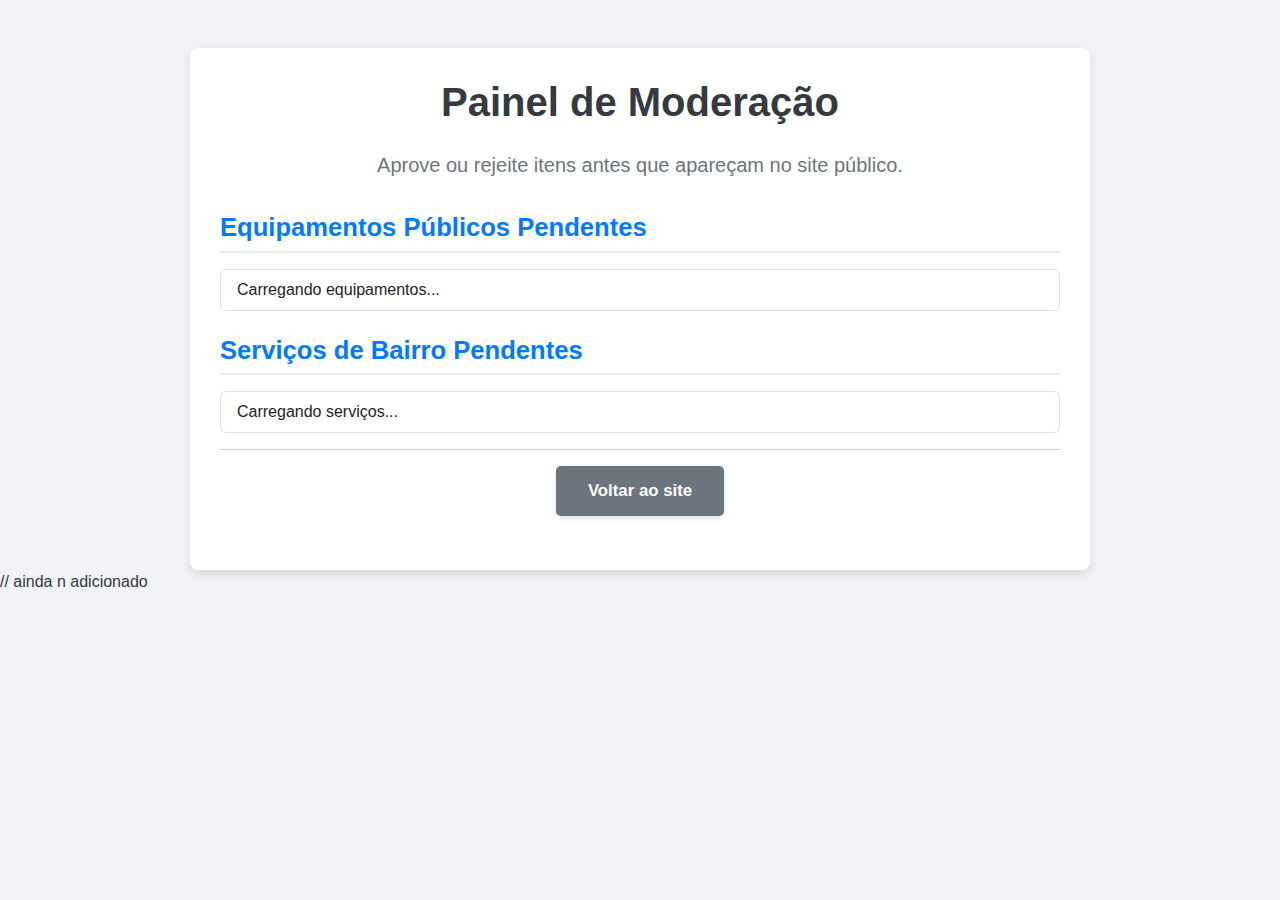
<file: public/adm.html>
<!DOCTYPE html>
<html lang="pt-BR">
<head>
    <meta charset="UTF-8">
    <meta name="viewport" content="width=device-width, initial-scale=1.0">
    <title>Área de Administração - Moderação</title>
    <link rel="stylesheet" href="./assets/css/base.css">
    <link rel="stylesheet" href="./assets/css/adm.css"> 
</head>
<body>
    <div class="admin-container container mt-5">
        <h1>Painel de Moderação</h1>
        <p class="lead">Aprove ou rejeite itens antes que apareçam no site público.</p>

        <section class="admin-section mt-4">
            <h2>Equipamentos Públicos Pendentes</h2>
            <ul id="pendingEquipamentosList" class="list-group">
                <li class="list-group-item">Carregando equipamentos...</li>
            </ul>
        </section>

        <section class="admin-section mt-4">
            <h2>Serviços de Bairro Pendentes</h2>
            <ul id="pendingServicosList" class="list-group">
                <li class="list-group-item">Carregando serviços...</li>
            </ul>
        </section>

        <hr>
        <div class="text-center mb-4">
            <a href="proncovo.html" class="btn btn-secondary">Voltar ao site</a>
        </div>
    </div>

    <script src="https://cdn.jsdelivr.net/npm/bootstrap@5.3.0/dist/js/bootstrap.bundle.min.js"></script>
    <script src="./assets/js/adm.js"></script> // ainda n adicionado
    </body>
</html>
</file>
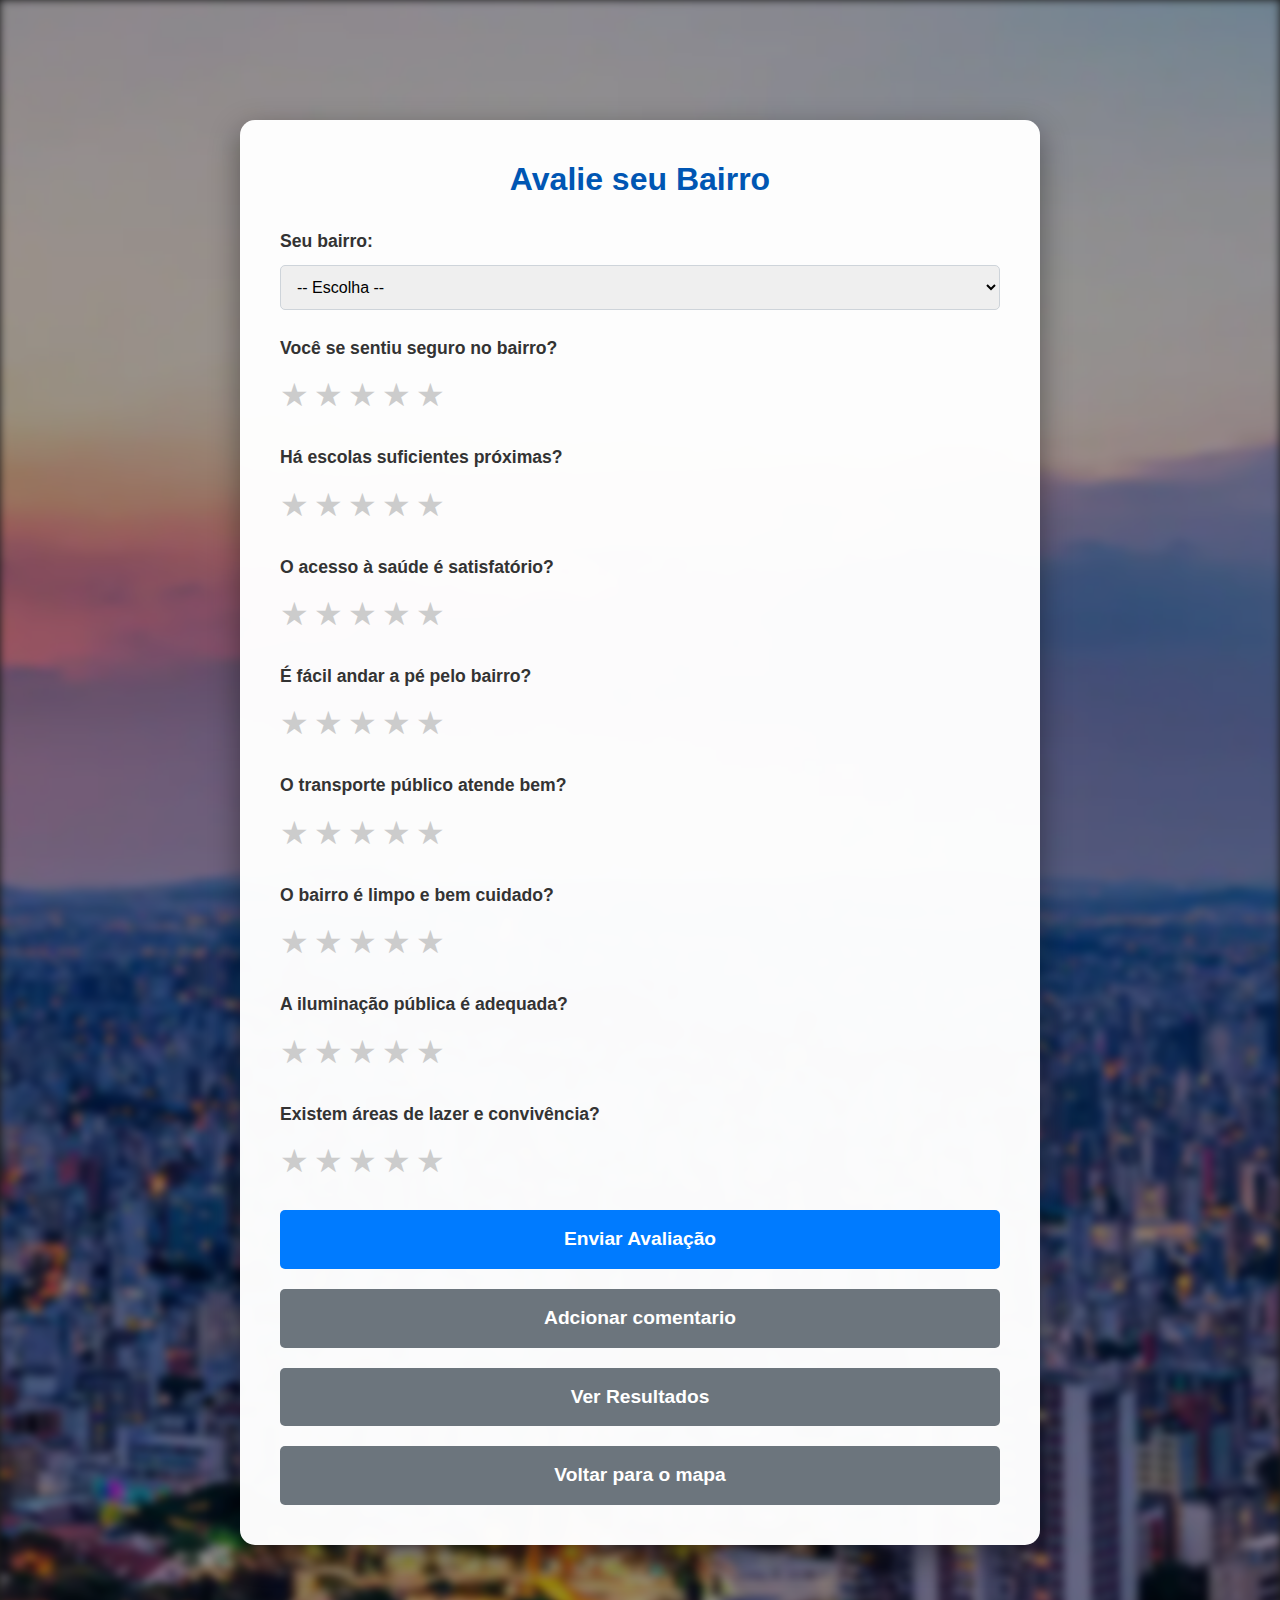
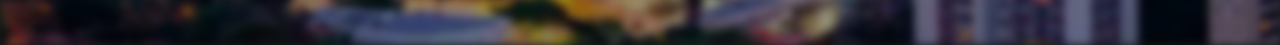
<file: public/avaliacao.html>
<!DOCTYPE html>
<html lang="pt-BR">
<head>
  <meta charset="UTF-8">
  <meta name="viewport" content="width=device-width, initial-scale=1.0">
  <title>Avaliação de Bairros</title>
  <link rel="stylesheet" href="./assets/css/base.css">
  <link rel="stylesheet" href="./assets/css/avaliacao.css">
</head>
<body>
  <div class="container">
    <h2>Avalie seu Bairro</h2>
    
    <!-- Formulário principal -->
    <form id="quiz-form">
      <!-- Seleciona o bairro -->
      <div class="form-group">
        <label>Seu bairro:</label>
        <select id="bairro" required>
          <option value="">-- Escolha --</option>
          <option value="Primeiro de Maio">Primeiro de maio</option>
          <option value="Padre Eustaquio">Padre Eustaquio</option>
          <option value="São Gabriel">São Gabriel</option>
          <option value="Santa Tereza">Santa Tereza</option>
          <option value="Prado">Prado</option>
          <option value="Savassi">Savassi</option>
          <option value="Barreiro de baixo">Barreiro de baixo</option>
          <option value="Santa Amelia">Santa Amelia</option>
          <option value="Mantiquera">Mantiquera</option>
        </select>
      </div>

      <!-- Aqui vão aparecer as perguntas -->
      <div id="quizContainer"></div>
      
      <!-- Botão para enviar -->
      <button type="submit">Enviar Avaliação</button>
      
      <!-- Mensagem de status -->
      <div id="mensagem"></div>
    </form>

    <!-- Link para ver os comentarios -->
    <a href="comentario.html" class="botao-resumo">Adcionar comentario</a>
    
    <!-- Link para ver os resultados -->
    <a href="resumoaval.html" class="botao-resumo">Ver Resultados</a>

    <!-- Botão para voltar ao mapa -->
    <a href="mapa.html" class="botao-resumo">Voltar para o mapa</a>
  </div>

  <script src="./assets/js/avaliacao.js"></script>
</body>
</html>
</file>
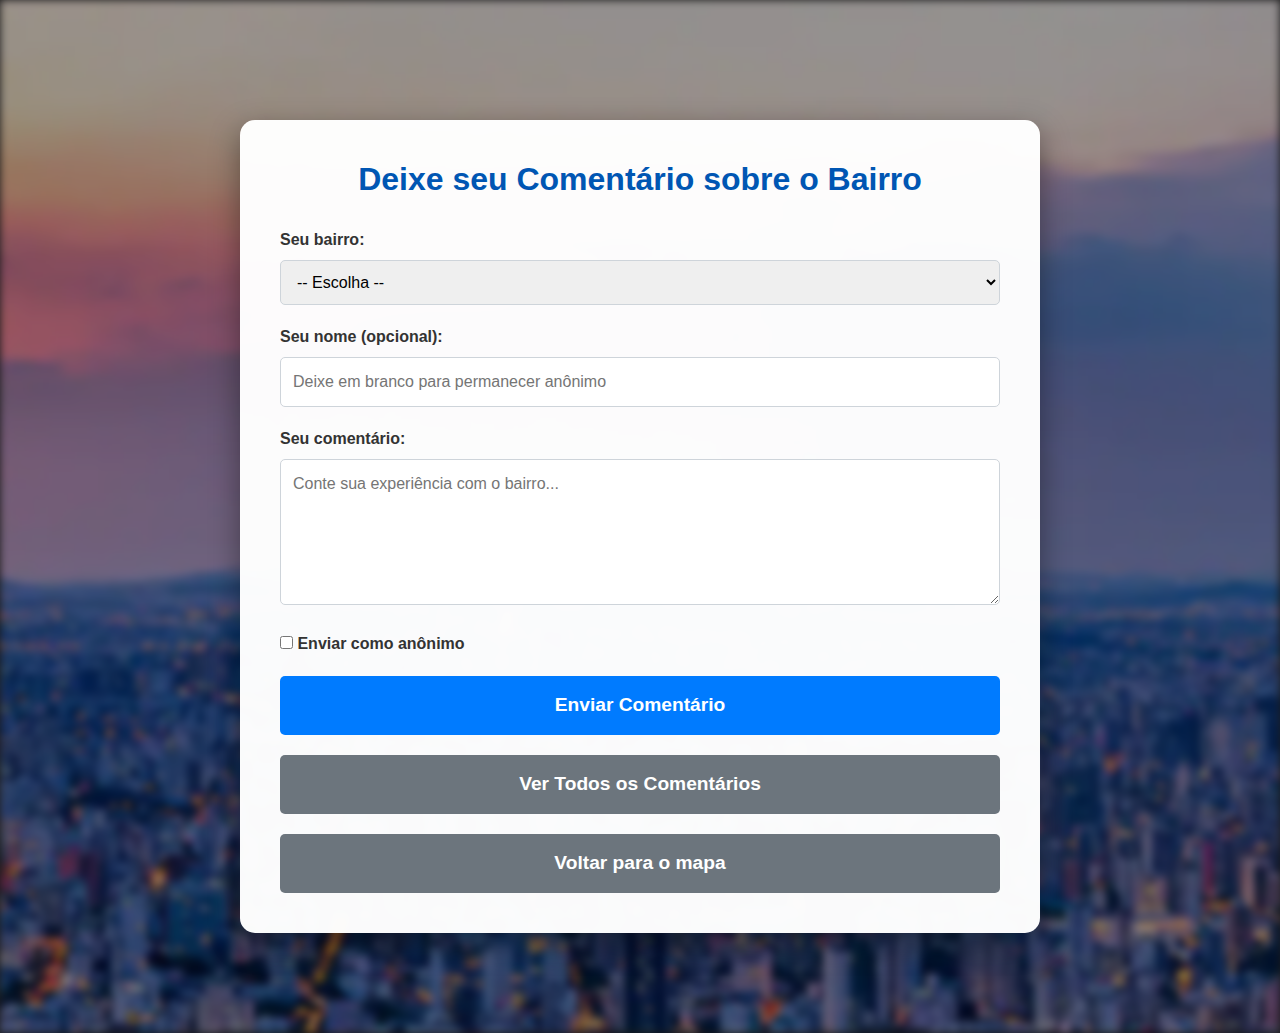
<file: public/comentario.html>
<!DOCTYPE html>
<html lang="pt-BR">
<head>
  <meta charset="UTF-8">
  <meta name="viewport" content="width=device-width, initial-scale=1.0">
  <title>Avaliação de Bairros - Comentários</title>
  <link rel="stylesheet" href="./assets/css/base.css">
  <link rel="stylesheet" href="./assets/css/comentarios.css">
</head>
<body>
  <div class="container">
    <h2>Deixe seu Comentário sobre o Bairro</h2>
    
    <form id="comentario-form">
      <div class="form-group">
        <label>Seu bairro:</label>
        <select id="bairro" required>
         <option value="">-- Escolha --</option>
          <option value="Primeiro de Maio">Primeiro de maio</option>
          <option value="Padre Eustaquio">Padre Eustaquio</option>
          <option value="São Gabriel">São Gabriel</option>
          <option value="Santa Tereza">Santa Tereza</option>
          <option value="Prado">Prado</option>
          <option value="Savassi">Savassi</option>
          <option value="Barreiro de baixo">Barreiro de baixo</option>
          <option value="Santa Amelia">Santa Amelia</option>
          <option value="Mantiquera">Mantiquera</option>
        </select>
      </div>

      <div class="form-group">
        <label for="nome">Seu nome (opcional):</label>
        <input type="text" id="nome" placeholder="Deixe em branco para permanecer anônimo">
      </div>

      <div class="form-group">
        <label for="comentario">Seu comentário:</label>
        <textarea id="comentario" rows="5" required placeholder="Conte sua experiência com o bairro..."></textarea>
      </div>

      <div class="form-group">
        <label>
          <input type="checkbox" id="anonimo"> Enviar como anônimo
        </label>
      </div>
      
      <button type="submit">Enviar Comentário</button>
      
      <div id="mensagem"></div>
    </form>
    
    <a href="resumo.html" class="botao-resumo">Ver Todos os Comentários</a>

    <!-- Botão para voltar ao mapa -->
    <a href="mapa.html" class="botao-resumo">Voltar para o mapa</a>
  </div>

  <script src="./assets/js/comentario.js"></script>
</body>
</html>
</file>
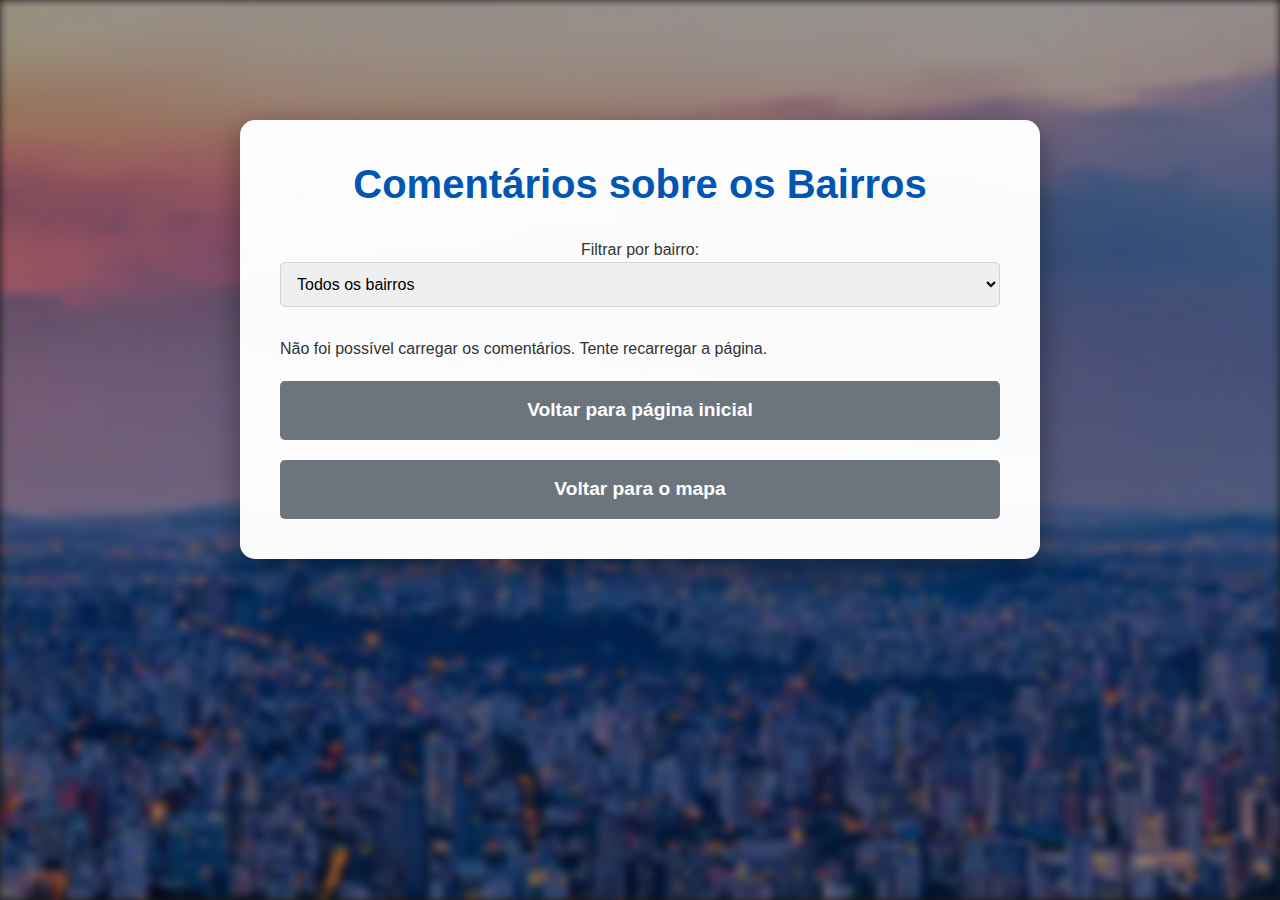
<file: public/resumo.html>
<!DOCTYPE html>
<html lang="pt-BR">
<head>
  <meta charset="UTF-8">
  <meta name="viewport" content="width=device-width, initial-scale=1.0">
  <title>Comentários sobre Bairros</title>
  <link rel="stylesheet" href="./assets/css/base.css">
  <link rel="stylesheet" href="./assets/css/comentarios.css">
</head>
<body>
  <div class="container">
    <h1>Comentários sobre os Bairros</h1>
    
    <div id="filtros">
      <label for="filtro-bairro">Filtrar por bairro:</label>
      <select id="filtro-bairro">
        <option value="">Todos os bairros</option>
        <option value="Primeiro de Maio">Primeiro de maio</option>
        <option value="Padre Eustaquio">Padre Eustaquio</option>
        <option value="São Gabriel">São Gabriel</option>
        <option value="Santa Tereza">Santa Tereza</option>
        <option value="Prado">Prado</option>
        <option value="Savassi">Savassi</option>
        <option value="Barreiro de baixo">Barreiro de baixo</option>
        <option value="Santa Amelia">Santa Amelia</option>
        <option value="Mantiquera">Mantiquera</option>
      </select>
    </div>
    
    <div id="resumo"></div>
    
    <a href="proncovo.html" class="botao-resumo">Voltar para página inicial</a>

    <a href="mapa.html" class="botao-resumo">Voltar para o mapa</a>

  
  </div>

  <script src="./assets/js/resumo.js"></script>
</body>
</html>
</file>
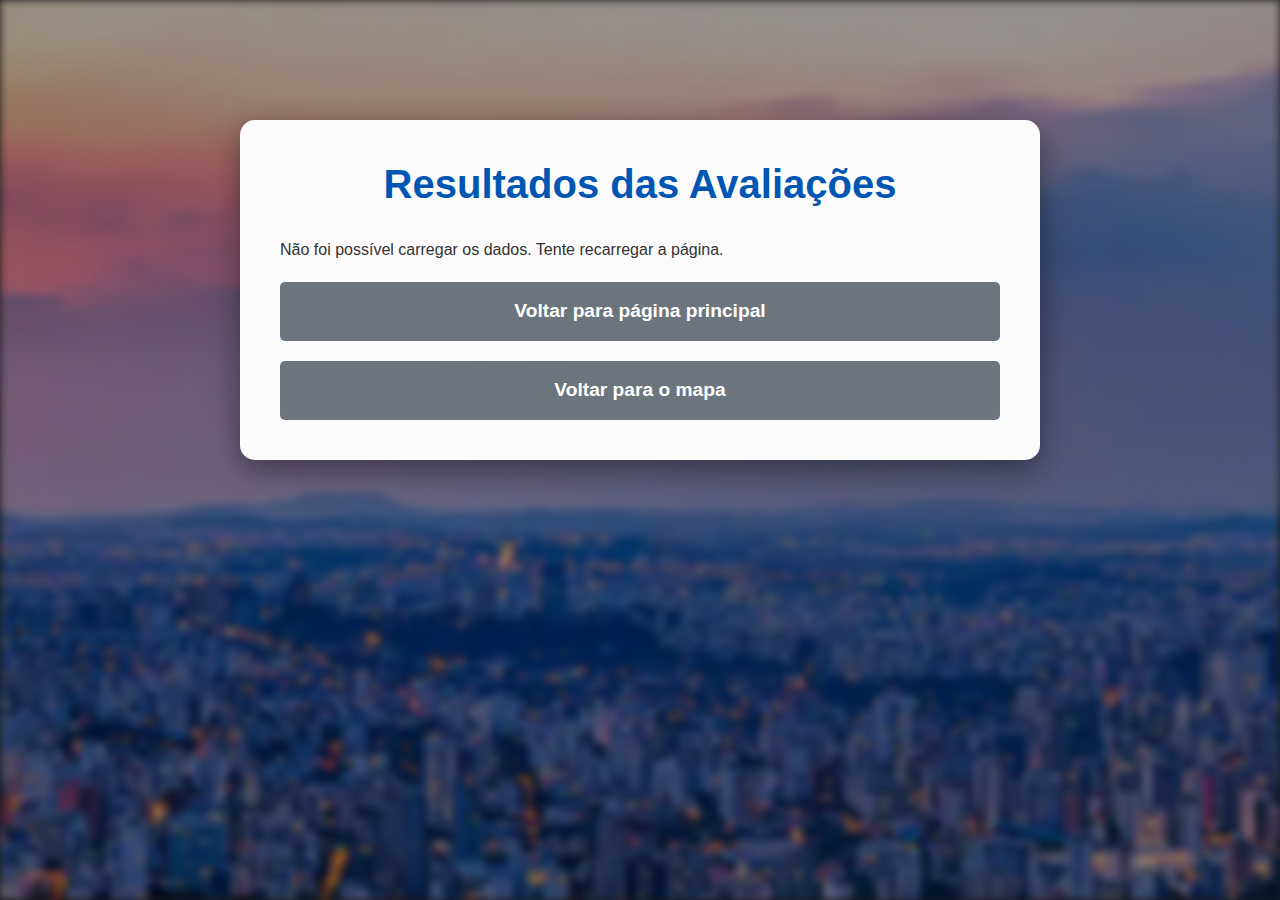
<file: public/resumoaval.html>
<!DOCTYPE html>
<html lang="pt-BR">
<head>
  <meta charset="UTF-8">
  <meta name="viewport" content="width=device-width, initial-scale=1.0">
  <title>Resultados das Avaliações</title>
  <link rel="stylesheet" href="./assets/css/base.css">
  <link rel="stylesheet" href="./assets/css/avaliacao.css">
</head>
<body>
  <div class="container">
    <h1>Resultados das Avaliações</h1>
    
    <div id="resumo"></div>

    <a href="proncovo.html" class="botao-resumo">Voltar para página principal</a>

     <a href="mapa.html" class="botao-resumo">Voltar para o mapa</a>
  </div>

  <script src="./assets/js/resumoaval.js"></script>
</body>
</html>
</file>
<file: public/assets/css/adm.css>
/* assets/css/admin.css */
@import url("./base.css");

body {

    background-color: #f0f2f5; /* Um fundo um pouco diferente para a área de ADM */
}

.admin-container {
    background-color: #ffffff;
    padding: 30px;
    border-radius: 8px;
    box-shadow: 0 4px 10px rgba(0,0,0,0.1);
    max-width: 900px; /* Largura um pouco maior */
}

h1 {
    color: #343a40;
    text-align: center;
    margin-bottom: 1.5rem;
}

.lead {
    text-align: center;
    color: #6c757d;
    margin-bottom: 2rem;
}

.admin-section h2 {
    color: #007bff;
    font-size: 1.6rem;
    margin-bottom: 1rem;
    border-bottom: 2px solid #e9ecef;
    padding-bottom: 8px;
}

.admin-list-item {
    display: flex;
    justify-content: space-between;
    align-items: center;
    padding: 10px 15px;
    border: 1px solid #e9ecef;
    border-radius: 5px;
    margin-bottom: 10px;
    background-color: #fefefe;
    font-size: 0.95rem;
    color: #495057;
}

.admin-list-item span {
    flex-grow: 1; /* Permite que o texto ocupe o espaço */
    margin-right: 15px;
    word-break: break-word; /* Quebra palavras longas */
}

.admin-actions .btn {
    margin-left: 8px;
    padding: 5px 10px;
    font-size: 0.85rem;
}

.alert-info, .alert-danger {
    margin-top: 15px;
    padding: 10px;
    border-radius: 5px;
}

/* Responsividade básica */
@media (max-width: 768px) {
    .admin-container {
        padding: 20px;
    }
    .admin-list-item {
        flex-direction: column;
        align-items: flex-start;
    }
    .admin-list-item span {
        margin-bottom: 10px;
        margin-right: 0;
    }
    .admin-actions {
        width: 100%;
        display: flex;
        justify-content: space-around;
    }
    .admin-actions .btn {
        flex-grow: 1;
        margin: 0 5px;
    }
}
</file>
<file: public/assets/css/avaliacao.css>
/* Importa a base de estilos do site */
@import url("./base.css");

/* --- ESTILO GLOBAL E FUNDO DA PÁGINA --- */
body {
    position: relative;
    background-color: #1a1a1a;
    color: #f0f0f0;
    padding-top: 80px; /* Espaço para o header fixo */
    padding-bottom: 60px; /* Espaço para o footer */
    min-height: 100vh;
    box-sizing: border-box;
}

body::before {
    content: '';
    position: absolute;
    top: 0; left: 0; right: 0; bottom: 0;
    z-index: -1;
    background-image: url('../images/fundo-bh.webp');
    background-size: cover;
    background-position: center center;
    filter: blur(4px) brightness(0.6);
}

header {
    position: fixed;
    width: 100%;
    top: 0;
    z-index: 1000;
    background-color: rgba(26, 26, 26, 0.8);
    backdrop-filter: blur(10px);
}

/* --- CONTAINER PRINCIPAL (ESTILO CARD) --- */
.container {
    max-width: 800px;
    margin: 40px auto;
    padding: 40px;
    background-color: rgba(255, 255, 255, 0.98);
    color: #333;
    border-radius: 15px;
    box-shadow: 0 10px 30px rgba(0, 0, 0, 0.4);
}

h1, h2 {
    text-align: center;
    margin-bottom: 30px;
    color: #0056b3;
}

/* --- ESTILOS DO FORMULÁRIO --- */
.form-group {
    margin-bottom: 25px;
}

.form-group label {
    display: block;
    font-weight: bold;
    margin-bottom: 10px;
    font-size: 1.1rem;
}

select#bairro {
    width: 100%;
    padding: 12px;
    border-radius: 5px;
    border: 1px solid #ced4da;
    font-size: 1rem;
}

/* --- SISTEMA DE ESTRELAS --- */
.stars {
    display: flex;
    gap: 5px;
    cursor: pointer;
    font-size: 2rem;
}

.star {
    color: #ccc;
    transition: color 0.2s, transform 0.2s;
}

/* Visual para quando o mouse passa por cima (classe adicionada pelo JS) */
.star.hover {
    color: #ffd700; /* Dourado mais vivo no hover */
    transform: scale(1.2);
}

/* Visual para quando a estrela é clicada (classe adicionada pelo JS) */
.star.selected {
    color: #ffc107; /* Amarelo ouro quando selecionada */
}

/* --- BOTÕES E LINKS --- */
button[type="submit"], .botao-resumo {
    display: block;
    width: 100%;
    text-align: center;
    padding: 15px;
    margin-top: 20px;
    background-color: #007bff;
    color: white;
    border: none;
    border-radius: 5px;
    font-size: 1.2rem;
    font-weight: bold;
    cursor: pointer;
    text-decoration: none;
    transition: all 0.3s ease;
}

button[type="submit"]:hover, .botao-resumo:hover {
    background-color: #0056b3;
    transform: translateY(-2px);
    box-shadow: 0 4px 10px rgba(0, 91, 179, 0.3);
}

a.botao-resumo {
    background-color: #6c757d;
}
a.botao-resumo:hover {
    background-color: #5a6268;
    box-shadow: 0 4px 10px rgba(0, 0, 0, 0.2);
}


/* --- ESTILOS DA PÁGINA DE RESULTADOS (RESUMOAVAL.HTML) --- */
#resumo .bairro {
    margin-bottom: 30px;
    padding: 20px;
    border: 1px solid #e0e0e0;
    border-radius: 8px;
    background: #fff;
}

#resumo .bairro h2 {
    color: #333;
    border-bottom: 2px solid #007bff;
    padding-bottom: 10px;
    margin-bottom: 20px;
}

.medias ul, .respostas ul {
    list-style: none;
    padding: 0;
}

.medias li {
    display: flex;
    justify-content: space-between;
    align-items: center;
    padding: 8px 0;
    font-size: 1.1rem;
}

.lista-respostas {
    display: grid;
    grid-template-columns: repeat(auto-fit, minmax(250px, 1fr));
    gap: 15px;
    margin-top: 20px;
}

.resposta {
    background-color: #f8f9fa;
    padding: 15px;
    border-radius: 5px;
    border: 1px solid #e9ecef;
}

.resposta li.data {
    font-size: 0.8rem;
    color: #6c757d;
    text-align: right;
    margin-top: 10px;
}
</file>
<file: public/assets/css/comentarios.css>
/* Importa a base de estilos do site */
@import url("./base.css");

/* --- ESTILO GLOBAL E FUNDO DA PÁGINA --- */
body {
    position: relative;
    background-color: #1a1a1a;
    color: #f0f0f0;
    padding-top: 80px; /* Espaço para o header fixo */
    padding-bottom: 60px; /* Espaço para o footer */
    min-height: 100vh;
    box-sizing: border-box;
}

body::before {
    content: '';
    position: absolute;
    top: 0; left: 0; right: 0; bottom: 0;
    z-index: -1;
    background-image: url('../images/fundo-bh.webp');
    background-size: cover;
    background-position: center center;
    filter: blur(4px) brightness(0.6);
}

header {
    position: fixed;
    width: 100%;
    top: 0;
    z-index: 1000;
    background-color: rgba(26, 26, 26, 0.8);
    backdrop-filter: blur(10px);
}


/* --- CONTAINER PRINCIPAL (ESTILO CARD) --- */
.container {
    max-width: 800px;
    margin: 40px auto;
    padding: 40px;
    background-color: rgba(255, 255, 255, 0.98);
    color: #333;
    border-radius: 15px;
    box-shadow: 0 10px 30px rgba(0, 0, 0, 0.4);
}

h1, h2 {
    text-align: center;
    margin-bottom: 30px;
    color: #0056b3;
}

/* --- ESTILOS DO FORMULÁRIO --- */
.form-group {
    margin-bottom: 20px;
}

.form-group label {
    display: block;
    font-weight: bold;
    margin-bottom: 8px;
}

input[type="text"], select, textarea {
    width: 100%;
    padding: 12px;
    border-radius: 5px;
    border: 1px solid #ced4da;
    font-size: 1rem;
    box-sizing: border-box; 
}

textarea {
    resize: vertical;
}

/* --- BOTÕES E LINKS --- */
button[type="submit"], .botao-resumo {
    display: block;
    width: 100%;
    text-align: center;
    padding: 15px;
    margin-top: 20px;
    background-color: #007bff;
    color: white;
    border: none;
    border-radius: 5px;
    font-size: 1.2rem;
    font-weight: bold;
    cursor: pointer;
    text-decoration: none;
    transition: all 0.3s ease;
}

button[type="submit"]:hover, .botao-resumo:hover {
    background-color: #0056b3;
    transform: translateY(-2px);
    box-shadow: 0 4px 10px rgba(0, 91, 179, 0.3);
}

a.botao-resumo {
    background-color: #6c757d;
}
a.botao-resumo:hover {
    background-color: #5a6268;
    box-shadow: 0 4px 10px rgba(0, 0, 0, 0.2);
}


/* --- ESTILOS DA PÁGINA DE RESUMO DE COMENTÁRIOS (RESUMO.HTML) --- */
#filtros {
    margin-bottom: 30px;
    text-align: center;
}

#resumo .bairro {
    margin-bottom: 30px;
}

#resumo .bairro h2 {
    color: #333;
    border-bottom: 2px solid #007bff;
    padding-bottom: 10px;
    margin-bottom: 20px;
}

.comentario {
    background-color: #fff;
    border: 1px solid #e9ecef;
    border-left: 5px solid #007bff;
    border-radius: 5px;
    padding: 20px;
    margin-bottom: 15px;
    box-shadow: 0 2px 5px rgba(0,0,0,0.05);
}

.cabecalho-comentario {
    display: flex;
    justify-content: space-between;
    align-items: center;
    margin-bottom: 10px;
}

.autor {
    font-weight: bold;
    color: #343a40;
}

.data {
    font-size: 0.85rem;
    color: #6c757d;
}

.texto-comentario {
    font-size: 1rem;
    line-height: 1.6;
    color: #495057;
}
</file>
<file: public/assets/css/base.css>
@import url("https://cdn.jsdelivr.net/npm/bootstrap@5.3.3/dist/css/bootstrap.min.css");
@import url("https://cdn.jsdelivr.net/npm/bootstrap-icons@1.11.3/font/bootstrap-icons.min.css");

/* Estilos globais e de base */
body {
    margin: 0;
    font-family: 'Segoe UI', Tahoma, Geneva, Verdana, sans-serif;
    background-color: #f8f9fa; /* Fundo claro */
    color: #343a40; /* Cor de texto padrão */
    
}

/* Estilos de links (geral) */
a {
    text-decoration: none;
    color: #007bff; /* Um azul padrão para links */
    transition: color 0.3s ease;
}

a:hover {
    color: #0056b3; /* Azul mais escuro no hover */
}

/* Estilos de botões base (se aplicável a todos os botões) */
.btn {
    padding: 0.75rem 2rem;
    border-radius: 5px;
    font-weight: 600;
    font-size: 1.05em;
    transition: all 0.3s ease;
    border: none;
    cursor: pointer;
}

.btn-primary {
    background-color: #007bff;
    color: white;
    box-shadow: 0 2px 5px rgba(0, 123, 255, 0.2);
}

.btn-primary:hover {
    background-color: #0056b3;
    color: white;
    transform: translateY(-2px);
    box-shadow: 0 4px 10px rgba(0, 123, 255, 0.3);
}

.btn-secondary {
    background-color: #6c757d;
    color: white;
    box-shadow: 0 2px 5px rgba(108, 117, 125, 0.2);
}

.btn-secondary:hover {
    background-color: #5a6268;
    color: white;
    transform: translateY(-2px);
    box-shadow: 0 4px 10px rgba(108, 117, 125, 0.3);
}

/* Campos de formulário base */
.form-control {
    border-radius: 5px;
    border: 1px solid #ced4da;
    background-color: #ffffff;
    color: #495057;
    padding: 0.75rem 1rem;
    box-shadow: inset 0 1px 2px rgba(0, 0, 0, 0.075);
}

.form-control::placeholder {
    color: #6c757d;
}

.form-control:focus {
    border-color: #007bff;
    box-shadow: 0 0 0 0.2rem rgba(0, 123, 255, 0.25), inset 0 1px 2px rgba(0, 0, 0, 0.075);
    background-color: #ffffff;
    color: #495057;
}

/* Títulos de seção comuns (se houver) */
h1, h2, h3, h4, h5, h6 {
    color: #343a40; /* Cor padrão para títulos */
    font-weight: 600;
}

/* Estilos do botãod e logout */
.user-info-container {
    color: #f0f0f0;
}

.user-info-container a {
    color: #00aaff;
    font-weight: bold;
    padding: 8px 12px;
}

.user-info-container a:hover{
    color: red;
    cursor: pointer;
    transition: background-color 0.3s, color 0.3s;
}

footer {
    background-color: #1a1a1a;
    color: white;
    text-align: center;
    padding: 20px;
    position: relative;
    width: 100%;
    border-top: 1px solid rgba(255, 255, 255, 0.1);
}
</file>
